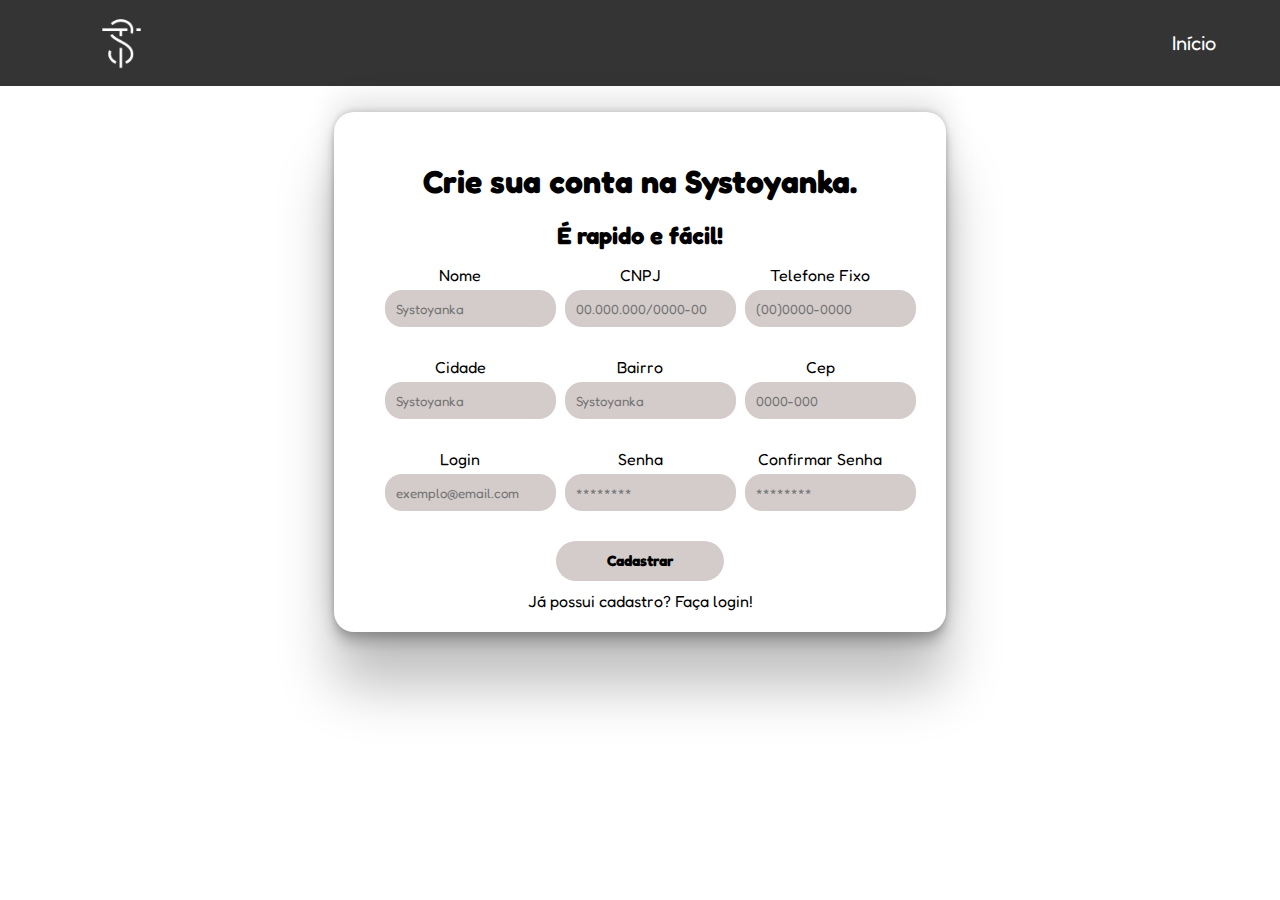
<file: Site institucional/cadastro.html>
<!DOCTYPE html>
<html lang="en">
<head>
    <meta charset="UTF-8">
    <meta http-equiv="X-UA-Compatible" content="IE=edge">
    <meta name="viewport" content="width=device-width, initial-scale=1.0">
    <link rel="stylesheet" href="styleCadastro.css">
    <link rel="stylesheet" href="styleLogin.css">
    <link href="https://fonts.googleapis.com/css2?family=Fredoka:wght@300&display=swap" rel="stylesheet">
    <title>Cadastro</title>
</head>
<body>
    <div class="header">
        <div class="container">
            <img id="logo" src="images/logo-nav.png" alt="logotipo_systoyanka">
            <div class="navbar">
                <li><a href="index.html">Início</a></li>
            </div>
        </div>
    </div>
    <div class="tela">

        <div class="container_cadastro">
            <div class="titulos_cad">
                <span class="text_cadastrar">
                    <h1>Crie sua conta na Systoyanka.</h1><br>
                    <h2>É rapido e fácil!</h2>
                </span>
            </div>
            <div class='boxes_cadastro'>
                <div class="boxes_1">
                    <div class="box_cad">
                        <span>Nome</span>            
                        <input type="text" id="nome_ipt" placeholder="Systoyanka" oninput="mudar()">
                    </div>
                    <div class="box_cad">
                        <span>CNPJ</span>
                        <input type="text" id="cnpj_ipt" maxLength = "14" placeholder="00.000.000/0000-00" oninput="mudar()">
                    </div>
                    <div class="box_cad">
                        <span>Telefone Fixo</span>
                        <input type="text" id="telefone_ipt" maxLength = "10" placeholder="(00)0000-0000" oninput="mudar()">
                    </div>
                </div>
                <div class="boxes_2">
                    <div class="box_cad">
                        <span>Cidade</span>
                        <input type="text" id="cidade_ipt" placeholder="Systoyanka" oninput="mudar()">
                    </div>
                    <div class="box_cad">
                        <span>Bairro</span>
                        <input type="text" id="bairro_ipt" placeholder="Systoyanka" oninput="mudar()">
                    </div>
                    <div class="box_cad">
                        <span>Cep</span>
                        <input type="text" id="cep_ipt" maxLength = "8" placeholder="0000-000" oninput="mudar()">
                    </div>
                </div>
                <div class="boxes_3">
                    <div class="box_cad">
                        <span>Login</span>
                        <input id="login_ipt" type="email" placeholder="exemplo@email.com" oninput="mudar()">
                    </div>
                    <div class="box_cad">
                        <span>Senha</span>
                        <input id="senha_ipt" type="password" placeholder="********" oninput="mudar()">
                    </div>
                    <div class="box_cad">
                        <span>Confirmar Senha</span>
                        <input id="senha2_ipt" type="password" placeholder="********" oninput="mudar()">
                    </div>
                </div>
            </div>
            <button onclick="cadastro()">Cadastrar</button>
            <span>Já possui cadastro? <a href="login.html">Faça login!</a></span>
            <div id="sucess_cad" class="alerta_cad" style="display: none;">Cadastro efetuado <br>com sucesso!!</div>
        </div>
    </div>
</body>
</html>

<script>
    var quantidade = 0
    function cadastro(){
        var nome = nome_ipt.value
        var cnpj = cnpj_ipt.value
        var tel = telefone_ipt.value
        var cidade = cidade_ipt.value
        var bairro = bairro_ipt.value
        var cep = cep_ipt.value
        var login = login_ipt.value
        var senha = senha_ipt.value
        var senha2 = senha2_ipt.value

        var cnpj_num = Number(cnpj)
        var tel_num = Number(tel)
        var cep_num = Number(cep)

        if(nome == ""){
            alert (`Por favor inserir um nome`)
            nome_ipt.style.border = 'solid 1px red';
        }
        else if(cnpj.length < 14){
            alert(`Por favor inserir um CNPJ com 14 digitos`)
            cnpj_ipt.style.border = 'solid 1px red';
        }
        else if(Number.isNaN(cnpj_num) || cnpj_num == 0){
            alert(`CNPJ "${cnpj}" inválido! O CNPJ deve ser composto apenas por números`)
            cnpj_ipt.style.border = 'solid 1px red';
        }
        else if(tel.length < 10){
            alert(`Por favor inserir um telefone com 10 digitos`)
            telefone_ipt.style.border = 'solid 1px red';
        }
        else if(Number.isNaN(tel_num) || tel_num == 0){
            alert(`Telefone ${tel} inválido! O telefone deve ser composto apenas por números`)
            telefone_ipt.style.border = 'solid 1px red';
        }
        else if(cidade == ""){
            alert (`Por favor inserir uma cidade`)
            cidade_ipt.style.border = 'solid 1px red';
        }
        else if(bairro == ""){
            alert (`Por favor inserir um bairro`)
            bairro_ipt.style.border = 'solid 1px red';
        }
        else if(cep.length < 8){
            alert(`inserir um CEP com 8 digitos`)
            cep_ipt.style.border = 'solid 1px red';
        }
        else if(Number.isNaN(cep_num) || cep_num == 0){
            alert (`CEP "${cep}" invalido! O CEP deve ser composto apenas por números`)
            cep_ipt.style.border = 'solid 1px red';
        }
        else if(login == ""){
            alert (`Por favor inserir um login`)
            login_ipt.style.border = 'solid 1px red';
        }
        else if (senha == ""){
            alert (`Por favor inserir uma senha`)
            senha_ipt.style.border = 'solid 1px red';
        }
        else if (senha != senha2){
            alert('Senhas divergente')
            senha_ipt.style.border = 'solid 1px red';
            senha2_ipt.style.border = 'solid 1px red';
        }else{
            sucess_cad.style.display = "block";

            setTimeout(() => {
                    window.location = "login.html";
                }, "2000")
        }
    }
    function mudar(){
        nome_ipt.style.border = '0';
        cnpj_ipt.style.border = '0';
        telefone_ipt.style.border = '0';
        cidade_ipt.style.border = '0';
        bairro_ipt.style.border = '0';
        cep_ipt.style.border = '0';
        login_ipt.style.border = '0';
        senha_ipt.style.border = '0';
        senha2_ipt.style.border = '0';
    }
</script>
</file>
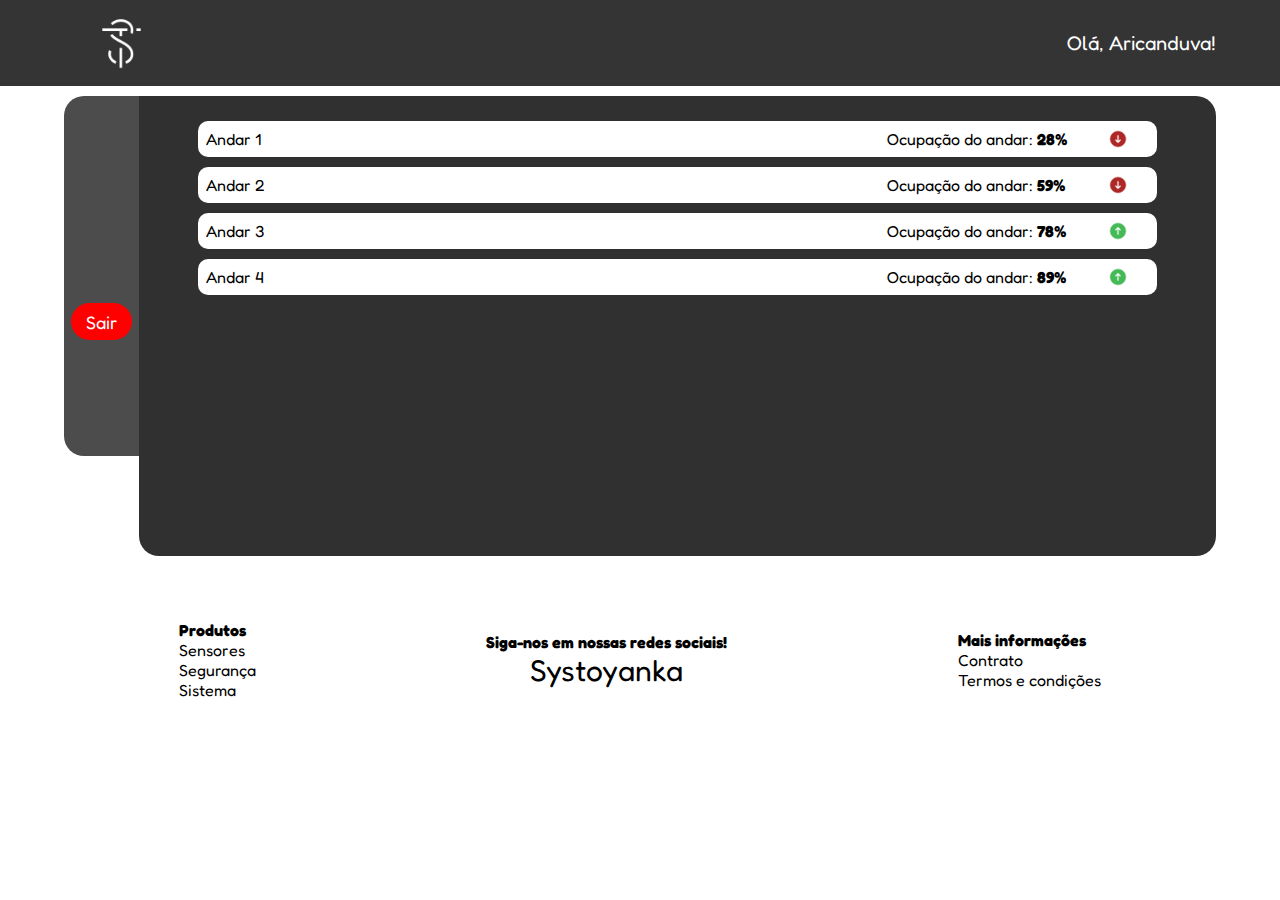
<file: Site institucional/Dashboard2.html>
<!DOCTYPE html>
<html lang="en">
<head>
    <meta charset="UTF-8">
    <meta http-equiv="X-UA-Compatible" content="IE=edge">
    <meta name="viewport" content="width=device-width, initial-scale=1.0">
    <title>Sistoyanka</title>
    <link rel="stylesheet" href="styleDashboard2.css">
    <link rel="preconnect" href="https://fonts.googleapis.com">
    <link rel="preconnect" href="https://fonts.gstatic.com" crossorigin>
    <link href="https://fonts.googleapis.com/css2?family=Fredoka:wght@300&display=swap" rel="stylesheet">
    <link rel="icon" href="images/icone-head.png">
    <link rel="stylesheet" href="https://cdnjs.cloudflare.com/ajax/libs/font-awesome/6.2.0/css/all.min.css"
        integrity="sha512-xh6O/CkQoPOWDdYTDqeRdPCVd1SpvCA9XXcUnZS2FmJNp1coAFzvtCN9BmamE+4aHK8yyUHUSCcJHgXloTyT2A=="
        crossorigin="anonymous" referrerpolicy="no-referrer" />
</head>
<body>
    <div class="header">
        <div class="container">
            <img id="logo" src="images/logo-nav.png" alt="">
            <div class="navbar">
                <li>Olá, Aricanduva! <a href=""><i class="fa-solid fa-user"></i></a></li>
            </div>
        </div>
    </div>
    <div class="intro">
        <div class="container">
            <div class="menu">
                <!-- <div class="menu_logo">
                        <i class="fa-solid fa-user"></i>
                </div> -->
                <div class="topicos">
                    
                    <a style="color: white;" href="dashboard.html"><i class="fa-solid fa-house"></i></a>

                    <a style="color: white;" href="dashboard2.html"><i class="fa-solid fa-bars"></i></a>

                    <a style="color: white;" href=""><i class="fa-solid fa-gear"></i></a>

                    <button class="sair" onclick="exit()"> Sair </button>
                </div>
            </div>
            <div class="dashboard">                
                <div class="andar">
                    <div class="container">
                        <div class="boxes_andar">

                            <!-- Andar 1 -->
                            <a onclick="mostrar1()"><div class="box_andar">
                                <span>Andar 1</span>
                                <div class="box_andar_info">
                                    <span>Ocupação do andar: <label id="percent1"><b>28%</b></label></span>
                                    <img class="seta" src="images/seta vermelha.png">
                                </div>
                            </div></a>
                            <div id="esconder1" style="display: none;">
                                <div class="blocos">
                                    <div class="boxes_blocos">
                                        <span>Bloco A</span>
                                        <div class="box_bloco">
                                            <span>Ocupação do bloco: <label id="percent2"><b>7%</b></label></span>
                                            <img class="seta" src="images/seta vermelha.png">
                                        </div>
                                    </div>
                                    <div class="boxes_blocos">
                                        <span>Bloco B</span>
                                        <div class="box_bloco">
                                            <span>Ocupação do bloco: <label id="percent3"><b>22%</b></label></span>
                                            <img class="seta" src="images/seta vermelha.png">
                                        </div>
                                    </div>
                                    <div class="boxes_blocos">
                                        <span>Bloco C</span>
                                        <div class="box_bloco">
                                            <span>Ocupação do bloco: <label id="percent4"><b>49%</b></label></span>
                                            <img class="seta" src="images/seta verde.png">
                                        </div>
                                    </div>
                                    <div class="boxes_blocos">
                                        <span>Bloco D</span>
                                        <div class="box_bloco">
                                            <span>Ocupação do bloco: <label id="percent5"><b>68%</b></label></span>
                                            <img class="seta" src="images/seta verde.png">
                                        </div>
                                    </div>
                                </div>
                            </div>
                            
                            <!-- Andar 2 -->
                            <a onclick="mostrar2()"><div class="box_andar">
                                <span>Andar 2</span>
                                <div class="box_andar_info">
                                    <span>Ocupação do andar: <label id="percent1"><b>59%</b></label></span>
                                    <img class="seta" src="images/seta vermelha.png">
                                </div>
                            </div></a>
                            <div id="esconder2" style="display: none;">
                                <div class="blocos">
                                    <div class="boxes_blocos">
                                        <span>Bloco A</span>
                                        <div class="box_bloco">
                                            <span>Ocupação do bloco: <label id="percent1"><b>22%</b></label></span>
                                            <img class="seta" src="images/seta vermelha.png">
                                        </div>
                                    </div>
                                    <div class="boxes_blocos">
                                        <span>Bloco B</span>
                                        <div class="box_bloco">
                                            <span>Ocupação do bloco: <label id="percent1"><b>59%</b></label></span>
                                            <img class="seta" src="images/seta verde.png">
                                        </div>
                                    </div>
                                    <div class="boxes_blocos">
                                        <span>Bloco C</span>
                                        <div class="box_bloco">
                                            <span>Ocupação do bloco: <label id="percent1"><b>70%</b></label></span>
                                            <img class="seta" src="images/seta verde.png">
                                        </div>
                                    </div>
                                    <div class="boxes_blocos">
                                        <span>Bloco D</span>
                                        <div class="box_bloco">
                                            <span>Ocupação do bloco: <label id="percent1"><b>93%</b></label></span>
                                            <img class="seta" src="images/seta verde.png">
                                        </div>
                                    </div>
                                </div>
                            </div>

                            <!-- Andar 3 -->
                            <a onclick="mostrar3()">
                            <div class="box_andar">
                                <span>Andar 3</span>
                                <div class="box_andar_info">
                                    <span>Ocupação do andar: <label id="percent3"><b>78%</b></label></span>
                                    <img class="seta" src="images/seta verde.png">
                                </div>
                            </div></a>

                            <div id="esconder3" style="display: none;">
                                <div class="blocos">
                                    <div class="boxes_blocos">
                                        <span>Bloco A</span>
                                        <div class="box_bloco">
                                            <span>Ocupação do bloco: <label id="percent1"><b>67%</b></label></span>
                                            <img class="seta" src="images/seta verde.png">
                                        </div>
                                    </div>
                                    <div class="boxes_blocos">
                                        <span>Bloco B</span>
                                        <div class="box_bloco">
                                            <span>Ocupação do bloco: <label id="percent1"><b>68%</b></label></span>
                                            <img class="seta" src="images/seta verde.png">
                                        </div>
                                    </div>
                                    <div class="boxes_blocos">
                                        <span>Bloco C</span>
                                        <div class="box_bloco">
                                            <span>Ocupação do bloco: <label id="percent1"><b>73%</b></label></span>
                                            <img class="seta" src="images/seta verde.png">
                                        </div>
                                    </div>
                                    <div class="boxes_blocos">
                                        <span>Bloco D</span>
                                        <div class="box_bloco">
                                            <span>Ocupação do bloco: <label id="percent1"><b>97%</b></label></span>
                                            <img class="seta" src="images/seta verde.png">
                                        </div>
                                    </div>
                                </div>
                            </div>

                            <a onclick="mostrar4()">
                                <div class="box_andar">
                                    <span>Andar 4</span>
                                    <div class="box_andar_info">
                                        <span>Ocupação do andar: <label id="percent4"><b>89%</b></label></span>
                                        <img class="seta" src="images/seta verde.png">
                                    </div>
                                </div></a>
    
                                <div id="esconder4" style="display: none;">
                                    <div class="blocos">
                                        <div class="boxes_blocos">
                                            <span>Bloco A</span>
                                            <div class="box_bloco">
                                                <span>Ocupação do bloco: <label id="percent1"><b>67%</b></label></span>
                                                <img class="seta" src="images/seta verde.png">
                                            </div>
                                        </div>
                                        <div class="boxes_blocos">
                                            <span>Bloco B</span>
                                            <div class="box_bloco">
                                                <span>Ocupação do bloco: <label id="percent1"><b>68%</b></label></span>
                                                <img class="seta" src="images/seta verde.png">
                                            </div>
                                        </div>
                                        <div class="boxes_blocos">
                                            <span>Bloco C</span>
                                            <div class="box_bloco">
                                                <span>Ocupação do bloco: <label id="percent1"><b>70%</b></label></span>
                                                <img class="seta" src="images/seta verde.png">
                                            </div>
                                        </div>
                                        <div class="boxes_blocos">
                                            <span>Bloco D</span>
                                            <div class="box_bloco">
                                                <span>Ocupação do bloco: <label id="percent1"><b>100%</b></label></span>
                                                <img class="seta" src="images/seta verde.png">
                                            </div>
                                        </div>
                                    </div>
                                </div>

                        </div>
                    </div>
                </div>
            </div>
        </div>
    </div>
    <!-- footer -->
    <footer>
        <div class="container">
            <div class="box-footer">
                <p><b>Produtos</b></p>
                <p>Sensores</p>
                <p>Segurança</p>
                <p>Sistema</p>
            </div>
            <div class="box-footer">
                <p><b>Siga-nos em nossas redes sociais!</b></p>
                <div class="social-media">
                    <i class="fa-brands fa-instagram"></i>
                    <i class="fa-brands fa-facebook"></i>
                    <i class="fa-brands fa-linkedin"></i>
                    <i class="fa-brands fa-twitter"></i>
                </div>
                <p class="systoyanka">Systoyanka</p>
            </div>
            <div class="box-footer">
                <p><b>Mais informações</b></p>
                <p>Contrato</p>
                <p>Termos e condições</p>
            </div>
        </div>
    </footer>
</body>
<script>
    var cont1 = 1;
    var cont2 = 1;
    var cont3 = 1;
    var cont4 = 1;

    function mostrar1(){
        esconder2.style.display = "none";
        esconder3.style.display = "none";
        esconder4.style.display = "none";
        cont1 ++
        if(cont1 %2 == 0){
            esconder1.style.display = "block";
            cont2 = 1;
            cont3 = 1;
            cont4 = 1;
        }else{
            esconder1.style.display = "none";
        }
    }
    function mostrar2(){
        esconder1.style.display = "none";
        esconder3.style.display = "none";
        esconder4.style.display = "none";
        cont2 ++
        if(cont2 %2 == 0){
            esconder2.style.display = "block";
            cont1 = 1;
            cont3 = 1;
            cont4 = 1;
        }else{
            esconder2.style.display = "none";
        }
    }
    function mostrar3(){
        esconder1.style.display = "none";
        esconder2.style.display = "none";
        esconder4.style.display = "none";
        cont3 ++
        if(cont3 %2 == 0){
            esconder3.style.display = "block";
            cont1 = 1;
            cont2 = 1;
            cont4 = 1;
        }else{
            esconder3.style.display = "none";
        }
    }
    function mostrar4(){
        esconder1.style.display = "none";
        esconder2.style.display = "none";
        esconder3.style.display = "none";
        cont4 ++
        if(cont4 %2 == 0){
            esconder4.style.display = "block";
            cont1 = 1;
            cont2 = 1;
            cont3 = 1;
        }else{
            esconder4.style.display = "none";
        }
    }
    function exit(){
        window.location.href = "index.html";
    }
</script>
</file>
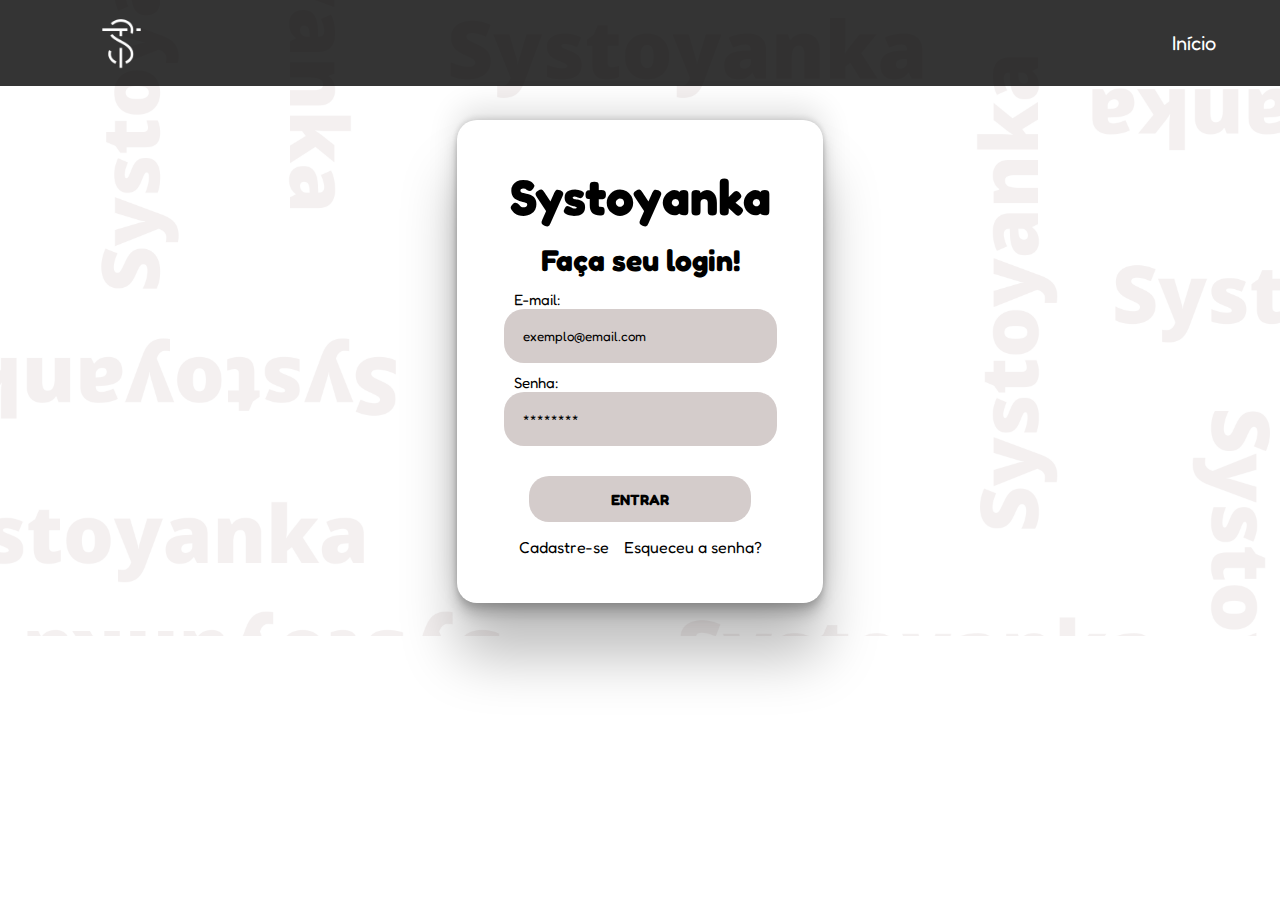
<file: Site institucional/login.html>
<!DOCTYPE html>
<html lang="pt-br">

<head>
    <meta charset="UTF-8">
    <meta http-equiv="X-UA-Compatible" content="IE=edge">
    <meta name="viewport" content="width=device-width, initial-scale=1.0">
    <title>Login</title>
    <link rel="stylesheet" href="styleLogin.css">
    <link rel="preconnect" href="https://fonts.googleapis.com">
    <link rel="preconnect" href="https://fonts.gstatic.com" crossorigin>
    <link href="https://fonts.googleapis.com/css2?family=Fredoka:wght@300&display=swap" rel="stylesheet">

</head>

<body>

    <div class="teste">
        <div class="header">
            <div class="container">
                <img id="logo" src="images/logo-nav.png" alt="">
                <div class="navbar">
                    <li><a href="index.html">Início</a></li>
                </div>
            </div>
        </div>


        <div class="screen">
            <div class="container">

                <div class="formulario_login">
                    <section>
                        <h1>Systoyanka</h1>


                        <h2>Faça seu login!</h2>


                        <div class="login">
                            <label for="email"> E-mail:</label>
                            <input class="ipt_login" id="input_login" type="email" placeholder="exemplo@email.com" oninput="mudar()">
                            <label for="senha">Senha:</label>
                            <input class="ipt_login" id="input_senha" type="password" placeholder="********" onfocus="mudar()">
                        </div>

                        <div id="msg_erro" style="color: red; display: none;">Seu login ou senha estão incorretos!</div>
                        <button onclick="entrar()">ENTRAR</button>

                        <div class="outros">
                            <p><a href="cadastro.html">Cadastre-se</a></p>
                            <p><a>Esqueceu a senha?</a></p>
                        </div>
                    </section>
                </div>
            </div>
        </div>
    </div>


</body>

</html>
<script>
    function entrar(){
        var login = input_login.value;
        var senha = input_senha.value;
        var usuario = 'aricanduva@email.com';
        var senha_usu = 'aricanduva'

        if(login == '' || senha == '' || login != usuario || senha != senha_usu){
            input_login.style.border = 'solid 1px red';
            input_senha.style.border = 'solid 1px red';
            input_senha.value = '';
            msg_erro.style.display = 'block';
            // msg_erro.innerHTML = "Seu login ou senha estão incorretos!"
        }else{
            window.location.href = "dashboard.html";
        }
    }
    function mudar(){
        input_login.style.border = 0;
        input_senha.style.border = 0;
        msg_erro.style.display = 'none';
    }
</script>
</file>
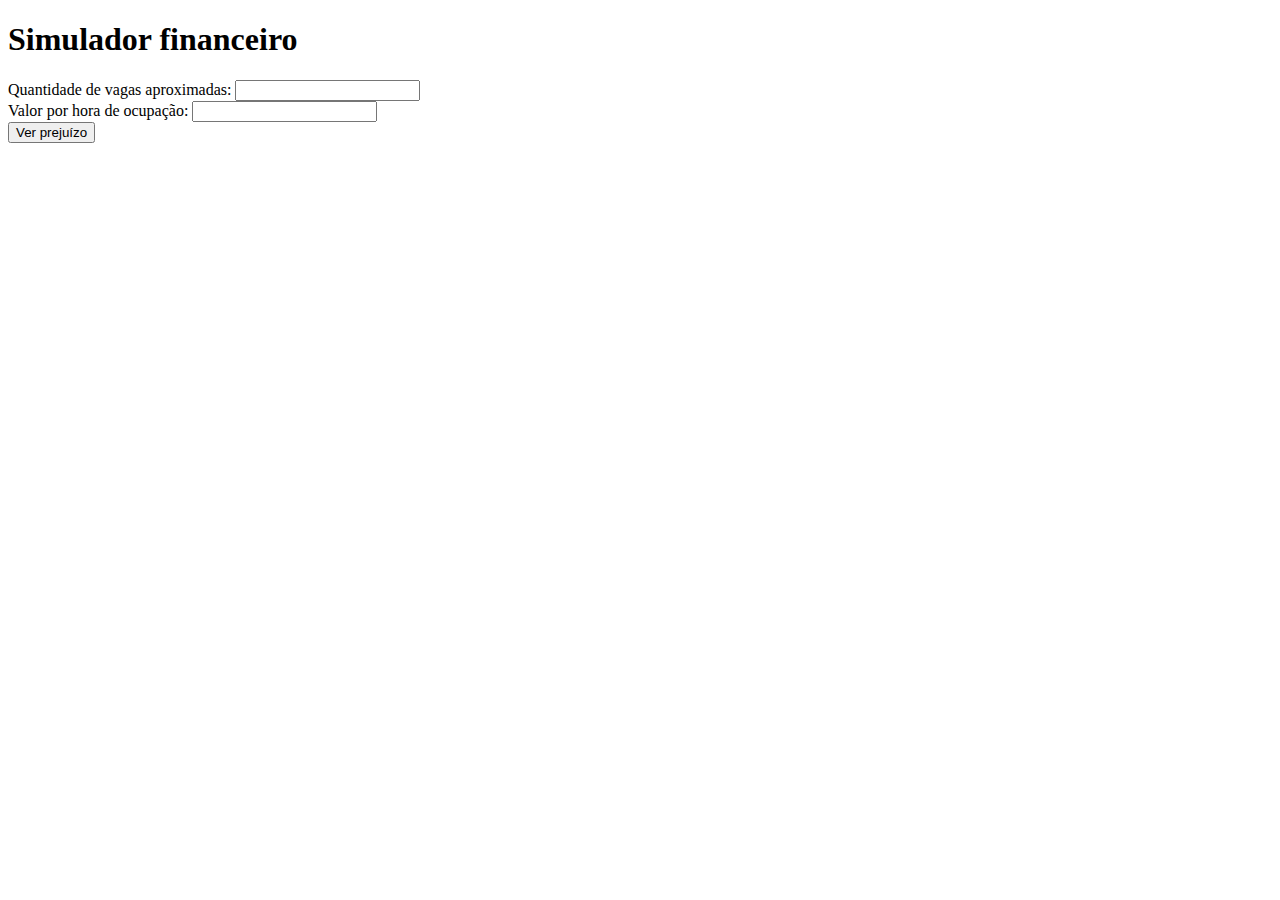
<file: SubSprint2/Calculadora Financeira- sprint.html>
<!DOCTYPE html>
<html lang="pt-br">
<head>
    <meta charset="UTF-8">
    <meta http-equiv="X-UA-Compatible" content="IE=edge">
    <meta name="viewport" content="width=device-width, initial-scale=1.0">
    <title>Simulador financeiro</title>
</head>
<body>
<h1>Simulador financeiro</h1>

    Quantidade de vagas aproximadas: <input type="text" id="qtdvagas">
    <br>
    Valor por hora de ocupação: <input type="text" id="valor">
    <br>
    <button onclick="calcular()">Ver prejuízo</button>

    <div id="mensagem"></div>

   
</body>
</html>
<script>
function calcular() {
    var valordia = valor.value * 12

    var semservico = qtdvagas.value * 0.7
    var sem_ganho_mes = (semservico * valordia) * 30
    

    var comservico = qtdvagas.value
    var com_ganho_mes = (comservico * valordia) * 30

    var prejuizo =  com_ganho_mes - sem_ganho_mes

    mensagem.innerHTML = `A quantidade faturada sem a nossa solução é de: R$${sem_ganho_mes.toFixed(2)}<br>Com o prejuízo de: R$${prejuizo.toFixed(2)}<br><br><b>Com a nossa solução você terá um faturamento total de: R$${com_ganho_mes.toFixed(2)}</b>`
    
}

</script>
</file>
<file: Site institucional/styleCadastro.css>
.text_cadastrar{
    align-self: center;
    text-align: center;
}
.container_cadastro{
    background-color: #FFF;
    padding: 50px;
    width: 40%;
    margin: auto;
    margin-top: 2%;
    height: 420px;
    border-radius: 20px;
    box-shadow: rgba(0, 0, 0, 0.25) 0px 54px 55px, rgba(0, 0, 0, 0.12) 0px -12px 30px, rgba(0, 0, 0, 0.12) 0px 4px 6px, rgba(0, 0, 0, 0.17) 0px 12px 13px, rgba(0, 0, 0, 0.09) 0px -3px 5px;
    display: flex;
    flex-direction: column;
    align-items: center;
}
.boxes_cadastro{
    display: flex;
    align-items: center;
    flex-direction: column;
    justify-content: space-around;
}
.box_cad{
    display: flex;
    flex-direction: column;
    text-align: center;
    padding: 15px;
}
.boxes_1, .boxes_2,.boxes_3{
    display: flex;
}

.container_cadastro input{
    background-color: #D4CCCB;
    width: 150px;
    margin-top: 5px;
    padding: 7%;
    border-radius: 17px;
}
.container_cadastro button{
    background-color: #D4CCCB;
    margin: 15px 0px 10px 0px;
    padding: 2% 10%;
    border-radius: 20px;
    font-size: 15px;
    cursor: pointer;
    font-weight: 900;
}
.container_cadastro button:hover{
    background-color: #a49e9e;
}
.container_cadastro a{
    text-decoration: none;
    color: #000000;
}
.container_cadastro a:hover{
    color: #a49e9e;
}
.tela{
    display: flex;
}
.alerta_cad{
    background-color: #D4CCCB;
    border: solid rgb(66, 167, 226) 1px;
    padding: 4px;
    align-self: flex-end;
    margin-top: -75px;
}
</file>
<file: Site institucional/styleLogin.css>
/* primeira tela */
* {
    margin: 0;
    border: 0;
    font-family: 'Fredoka', sans-serif;
}

.teste {
    background-image: url(images/Systanyanka.png);
    background-size: cover;
}

.header {
    /* position: fixed; */
    background-color: rgba(1, 1, 1, 0.8);
    width: 100%;
}

.container {
    /* border: solid 3px blue; */
    display: flex;
    width: 90%;
    margin: auto;
}

.container .navbar {
    /* border: solid 3px red; */
    width: 90%;
    display: flex;
    justify-content: flex-end;
    align-items: center;
    list-style-type: none;
}

.navbar li {
    margin-left: 4%;
    font-size: 20px;
}

li a {
    text-decoration: none;
    color: white;
}

li a:hover {
    color: #f3ed73;
    transition: 0.5s;
}

.container #logo {
    width: 10%;
}

.formulario_login {
    /* border: solid 3px purple; */
    width: 100%;
    height: 550px;
    display: flex;
    align-items: center;
    justify-content: center;
}

section {
    /* border: solid 3px rgb(255, 0, 0); */
    display: flex;
    flex-direction: column;
    align-items: center;
    justify-content: center;
    box-shadow: rgba(0, 0, 0, 0.25) 0px 54px 55px, rgba(0, 0, 0, 0.12) 0px -12px 30px, rgba(0, 0, 0, 0.12) 0px 4px 6px, rgba(0, 0, 0, 0.17) 0px 12px 13px, rgba(0, 0, 0, 0.09) 0px -3px 5px;
    padding: 4%;
    border-radius: 20px;
}

section h1 {
    font-size: 50px;
}

section h2 {
    font-size: 30px;
    margin-top: 15px;
}

section button {
    padding: 5% 30%;
    border-radius: 20px;
    font-size: 15px;
    cursor: pointer;
    background-color: #D4CCCB;
    font-weight: 900;
    margin-bottom: 15px;
}

section button:hover {
    background-color: #a49e9e;
}


.ipt_login {
    padding: 7%;
    background-color: #D4CCCB;
    border-radius: 20px;
}

.ipt_login::placeholder {
    color: black;
}

.login {
    /* border: solid 3px purple; */
    display: flex;
    flex-direction: column;
    width: 100%;
    margin-top: 2px;
    margin-bottom: 30px;
}

label {
    /* border: blue solid 3px; */
    font-size: 15px;
    margin-left: 10px;
    margin-top: 10px;
}

.outros {
    /* border: blue solid 3px; */
    display: flex;
    width: 100%;
    justify-content: center;
    margin-right: 15px;
}
.outros a{
    text-decoration: none;
    color: black;
}
.outros p {
    margin-left: 15px;
}

.outros a:hover {
    color: #a49e9e;
    cursor: pointer;
}
#msg_erro{
    margin-top: -20px;
    margin-bottom: 8px;
}
</file>
<file: Site institucional/styleDashboard2.css>
/* navbar */
* {
    margin: 0;
    border: 0;
    font-family: 'Fredoka', sans-serif;
}

.header {
    /* position: fixed; */
    background-color: rgba(1, 1, 1, 0.8);
    width: 100%;
    z-index: 1000;
}

.container {
    /* border: solid 3px blue; */
    display: flex;
    width: 90%;
    margin: auto;
}

.container .navbar {
    /* border: solid 3px red; */
    width: 90%;
    display: flex;
    justify-content: flex-end;
    align-items: center;
    list-style-type: none;
}

.navbar li {
    margin-left: 4%;
    font-size: 20px;
    color: white;
}

li a {
    text-decoration: none;
    color: white;
}

li a:hover {
    color: #f3ed73;
    transition: 0.5s;
}

.container #logo {
    width: 10%;
}

/* intro */
.intro {
    margin-top: 10px;
}

/* menu */
.menu {
    /* border: solid red 3px; */
    width: 7%;
    height: 40vh;
    background-color: #4c4c4c;
    color: white;
    border-radius: 20px 0px 0px 20px;
}

.menu_logo {
    display: flex;
    flex-direction: row;
    justify-content: center;
    align-items: center;
    margin-top: 20%;
}   

.menu i {
    font-size: 25px;
    margin: 7%;
}

.topicos {
    display: flex;
    flex-direction: column;
    justify-content: center;
    align-items: center;
    margin-top: 20%;
    margin-bottom: 200px;
}

.topicos p {    
    font-size: 20px;
}

.topicos a {
    font-size: 20px;
    margin-top: 15%;
}


.sair {
    color: white;
    background-color: red;
    text-align: center;
    margin-top: 90%;
    font-size: 18px;
    padding: 10% 20%;
    border-radius: 20px;
}


/* dashboard */
.dashboard {
    /* border: solid 3px green; */
    width: 100%;
    height: 460px;
    background-color: #101010dd;
    border-radius: 0px 20px 20px 20px;
}

.boxes_andar {
    width: 100%;
    height: 100%;
    display: flex;
    flex-direction: column;
    margin-top: 20px;
}

.box_andar {
    background-color: white;
    padding: 8px;
    margin: 5px;
    border-radius: 10px;
    display: flex;
    justify-content: space-between;
}

.box_andar_info {
    display: flex;
    width: 30%;
    justify-content: space-around;
    align-items: center;
}

.seta {
    width: 20px;
}

.blocos {
    width: 100%;
    height: 100%;
    display: flex;
    flex-direction: column;
    align-items: center;
    padding: 20px 0px;
}

.boxes_blocos {
    color: white;
    background-color: rgb(167, 167, 167);
    padding: 8px;
    margin: 5px;
    width: 80%;
    border-radius: 10px;
    display: flex;
    justify-content: space-between;
}

.box_bloco {
    display: flex;
    width: 40%;
    align-items: center;
    justify-content: space-between;
}

/* footer */
footer {
    padding-top: 5%;
    padding-bottom: 5%;
}

footer .container {
    display: flex;
    justify-content: space-around;
    align-items: center;
    /* border: solid 3px red; */
}

.social-media {
    text-align: center;
}

.social-media i {
    padding-top: 10px;
}

.systoyanka {
    text-align: center;
    font-size: 30px;
}
</file>
